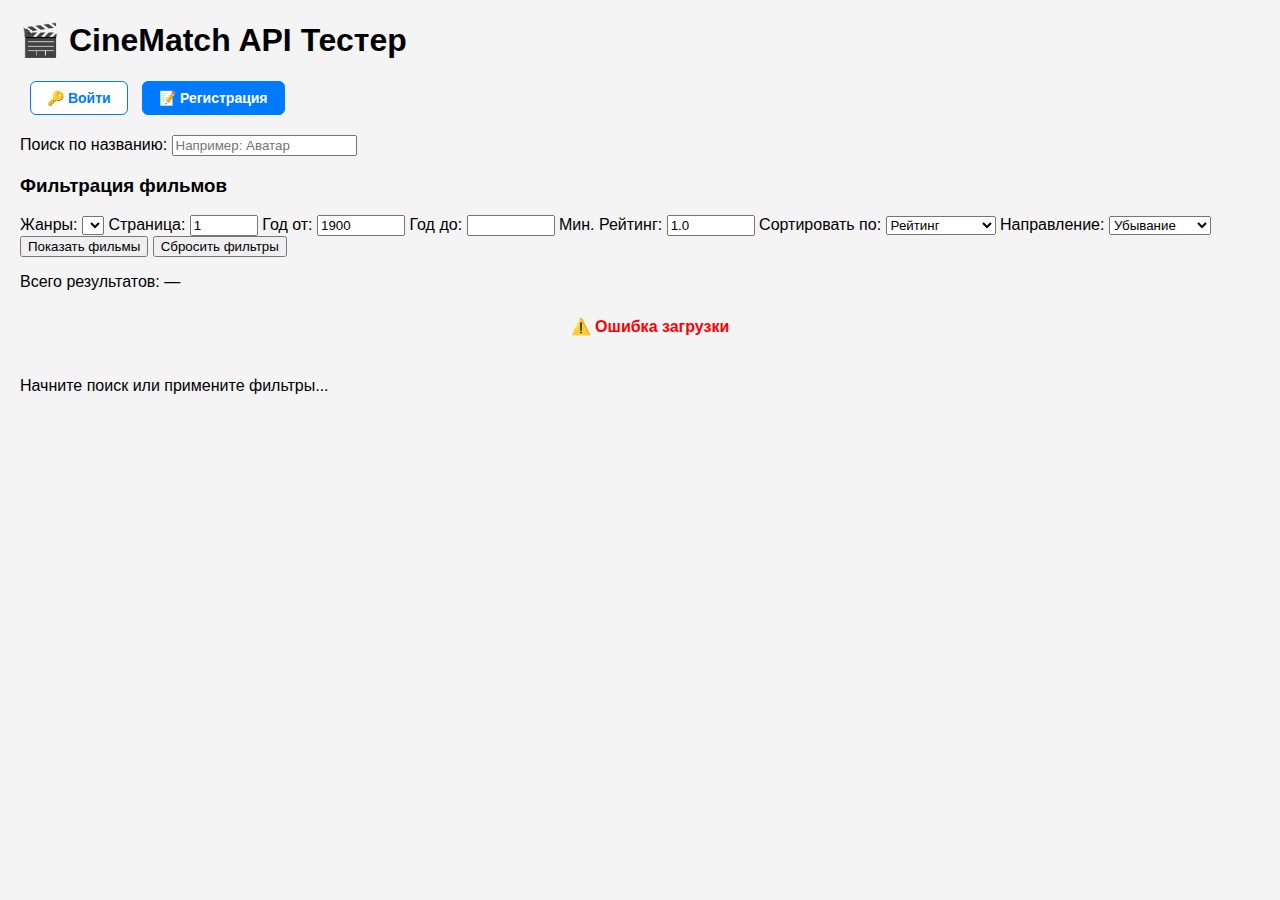
<file: frontend/index.html>
<!DOCTYPE html>
<html lang="ru">
<head>
    <meta charset="UTF-8">
    <meta name="viewport" content="width=device-width, initial-scale=1.0">
    <title>CineMatch API Tester</title>
    <link rel="stylesheet" href="main.css">
</head>
<body>

    <h1>🎬 CineMatch API Тестер</h1>

    <div class="auth-controls" style="margin-bottom: 20px;">
        <small id="auth_status">Загрузка состояния...</small>
    </div>

    <div class="controls">
        <label for="search_input">Поиск по названию:</label>
        <input type="text" id="search_input" placeholder="Например: Аватар">
        <br>

        <h3>Фильтрация фильмов</h3>

        <label for="genre_select">Жанры:</label>
        <select id="genre_select">
            </select>

        <label for="page_input">Страница:</label>
        <input type="number" id="page_input" value="1" min="1" style="width: 60px;">

        <label for="year_min">Год от:</label>
        <input type="number" id="year_min" value="1900" min="1900" style="width: 80px;">

        <label for="year_max">Год до:</label>
        <input type="number" id="year_max" style="width: 80px;">

        <label for="rating_min">Мин. Рейтинг:</label>
        <input type="number" id="rating_min" value="1.0" step="0.1" style="width: 80px;">

        <label for="sort_select">Сортировать по:</label>
        <select id="sort_select">
            <option value="rating">Рейтинг</option>
            <option value="popularity">Популярность</option>
        </select>

        <label for="direction_select">Направление:</label>
        <select id="direction_select">
            <option value="desc">Убывание</option>
            <option value="asc">Возрастание</option>
        </select>

        <br>
        <button onclick="window.searchOrFilter()">Показать фильмы</button>
        <button onclick="window.resetFilters()">Сбросить фильтры</button>
        <p>Всего результатов: <span id="total_count">—</span></p>
    </div>

    <div class="results" id="movie_results">
        <p>Начните поиск или примените фильтры...</p>
    </div>

    <div class="pagination-controls" id="pagination_controls">
    </div>

    <div id="detail_view">
    </div>

    <script type="module" src="index.js"></script>
</body>
</html>
</file>
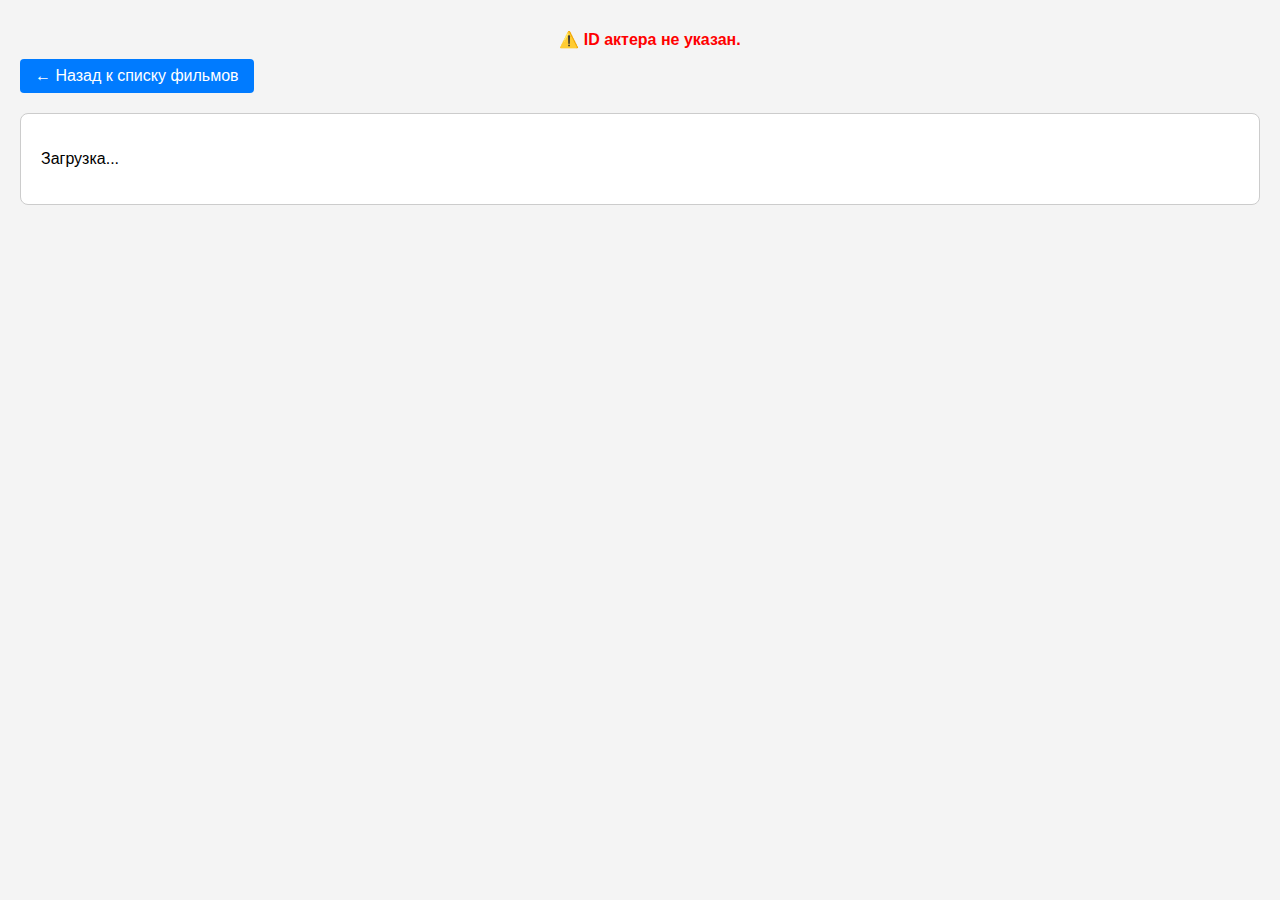
<file: frontend/actor_detail.html>
<!DOCTYPE html>
<html lang="ru">
<head>
    <meta charset="UTF-8">
    <title>Детали актера</title>
    <link rel="stylesheet" href="main.css"> </head>
<body>

    <a href="index.html" class="back-button">← Назад к списку фильмов</a>

    <div id="actor_detail_container" class="detail-view">
        <p>Загрузка...</p>
    </div>

    <script type="module" src="actorDetail.js"></script>
</body>
</html>
</file>
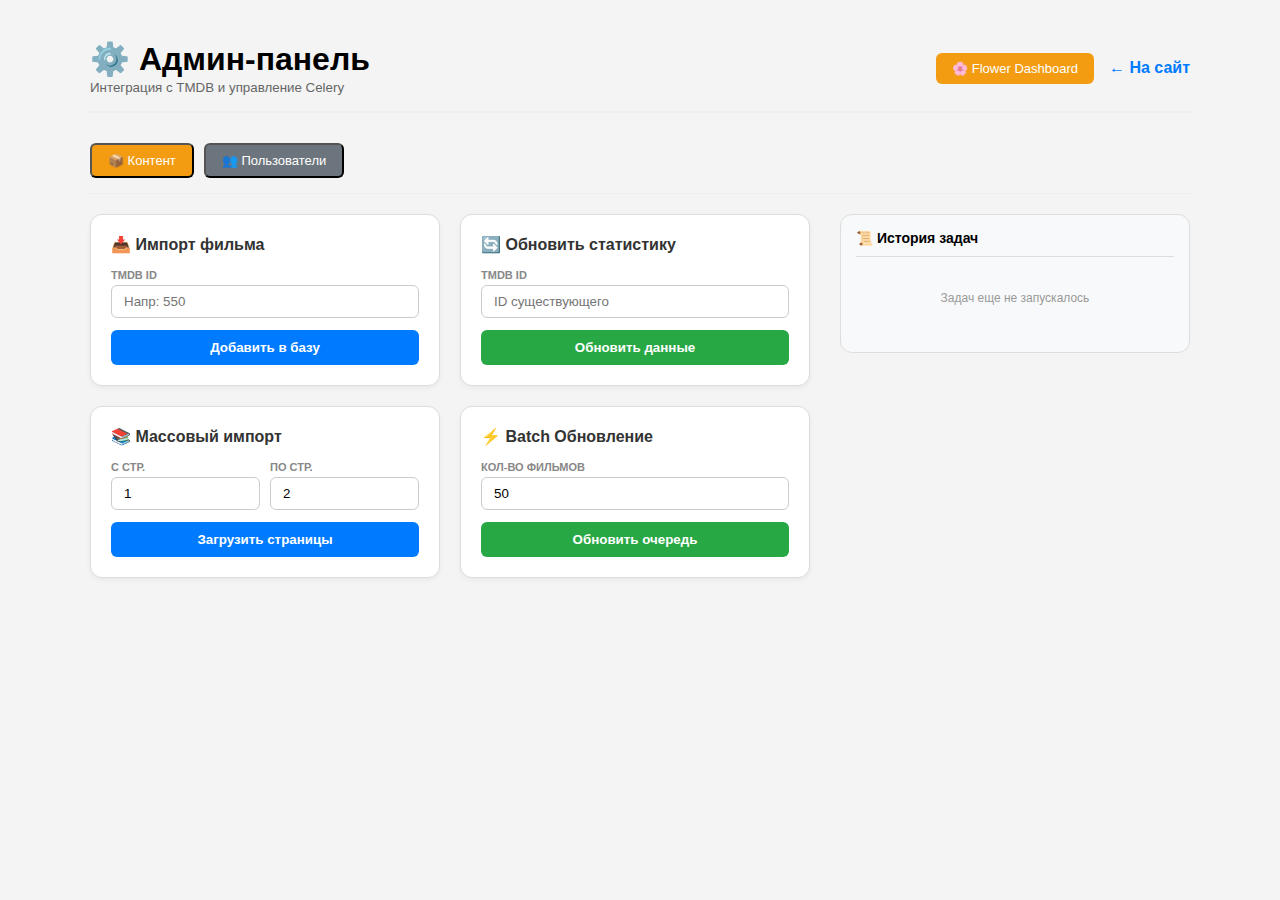
<file: frontend/admin.html>
<!DOCTYPE html>
<html lang="ru">
<head>
    <meta charset="UTF-8">
    <title>Панель администратора — CineMatch</title>
    <link rel="stylesheet" href="main.css">
    <link rel="stylesheet" href="admin_styles.css">
</head>
<body>
<div class="main-wrapper">
        <header class="admin-header">
            <div>
                <h1 style="margin:0;">⚙️ Админ-панель</h1>
                <small style="color: #666;">Интеграция с TMDB и управление Celery</small>
            </div>
            <div style="display: flex; gap: 15px; align-items: center;">
                <a href="http://localhost:5555" target="_blank" class="btn-flower">🌸 Flower Dashboard</a>
                <a href="index.html" style="text-decoration: none; color: #007bff; font-weight: bold;">← На сайт</a>
            </div>
        </header>

        <nav style="margin-bottom: 20px; display: flex; gap: 10px; border-bottom: 1px solid #eee; padding-bottom: 15px;">
            <button onclick="showSection('content')" class="btn-flower" style="cursor:pointer">📦 Контент</button>
            <button onclick="showSection('users')" class="btn-flower" style="cursor:pointer; background: #6c757d;">👥 Пользователи</button>
        </nav>

        <div id="section_content">
            <div class="admin-layout">
                <div class="admin-grid" style="align-items: start;">
                    <div class="admin-card">
                        <h3>📥 Импорт фильма</h3>
                        <div class="input-group">
                            <label>TMDB ID</label>
                            <input type="number" id="add_tmdb_id" placeholder="Напр: 550">
                        </div>
                        <button class="btn-admin btn-blue" onclick="runTask('add_single')">Добавить в базу</button>
                    </div>

                    <div class="admin-card">
                        <h3>🔄 Обновить статистику</h3>
                        <div class="input-group">
                            <label>TMDB ID</label>
                            <input type="number" id="update_tmdb_id" placeholder="ID существующего">
                        </div>
                        <button class="btn-admin btn-green" onclick="runTask('update_single')">Обновить данные</button>
                    </div>

                    <div class="admin-card">
                        <h3>📚 Массовый импорт</h3>
                        <div style="display: flex; gap: 10px;">
                            <div class="input-group" style="flex:1;">
                                <label>С стр.</label>
                                <input type="number" id="start_page" value="1">
                            </div>
                            <div class="input-group" style="flex:1;">
                                <label>По стр.</label>
                                <input type="number" id="end_page" value="2">
                            </div>
                        </div>
                        <button class="btn-admin btn-blue" onclick="runTask('pages_load')">Загрузить страницы</button>
                    </div>

                    <div class="admin-card">
                        <h3>⚡ Batch Обновление</h3>
                        <div class="input-group">
                            <label>Кол-во фильмов</label>
                            <input type="number" id="batch_size" value="50">
                        </div>
                        <button class="btn-admin btn-green" onclick="runTask('update_batch')">Обновить очередь</button>
                    </div>
                </div>

                <div class="task-log">
                    <h3 style="margin-top:0; font-size: 14px; border-bottom: 1px solid #ddd; padding-bottom: 10px;">📜 История задач</h3>
                    <div id="recent_tasks_list">
                        </div>

                    <div id="status_display" class="status-popup" style="display:none; margin-top: 20px;">
                        <div style="display:flex; justify-content: space-between;">
                            <strong>Результат:</strong>
                            <span id="status_val" style="font-weight: bold;">-</span>
                        </div>
                        <pre id="status_res" style="background: #eee; padding: 10px; border-radius: 4px; font-size: 11px; white-space: pre-wrap;"></pre>
                        <small style="color: #888; font-size: 10px;">Данные получены из Celery Result Backend</small>
                    </div>
                </div>
            </div>
        </div>

<div id="section_users" style="display: none;">
            <div class="admin-card">
                <div style="display: flex; justify-content: space-between; align-items: center; margin-bottom: 20px;">
                    <h3 style="margin:0;">👥 Управление пользователями</h3>

                    <div class="search-box">
                        <input type="text" id="user_search_input" placeholder="Поиск по email..."
                               style="padding: 8px 12px; border-radius: 6px; border: 1px solid #ccc; width: 250px;">
                    </div>
                </div>

                <div id="user_list_body">
                    <p>Загрузка списка пользователей...</p>
                </div>
            </div>
        </div>
    </div>
<script type="module">
    // Добавляем импорт filterUsers
    import { runTask, renderTasks } from './admin_content.js';
    import { loadUsers, updateUserRole, filterUsers } from './admin_users.js';

    document.addEventListener('DOMContentLoaded', () => {
        renderTasks();
        showSection('content');

        // Вешаем событие на поиск
        const searchInput = document.getElementById('user_search_input');
        if (searchInput) {
            searchInput.addEventListener('input', (e) => {
                filterUsers(e.target.value);
            });
        }
    });

    window.showSection = (sectionId) => {
        const sections = ['section_content', 'section_users'];
        sections.forEach(id => {
            const el = document.getElementById(id);
            if (el) {
                const displayType = (id === 'section_content') ? 'grid' : 'block';
                el.style.display = (id === `section_${sectionId}`) ? displayType : 'none';
            }
        });

        if (sectionId === 'users') {
            loadUsers();
        }
    };

    window.runTask = runTask;
    window.updateUserRole = updateUserRole;
</script>
</body>
</html>
</file>
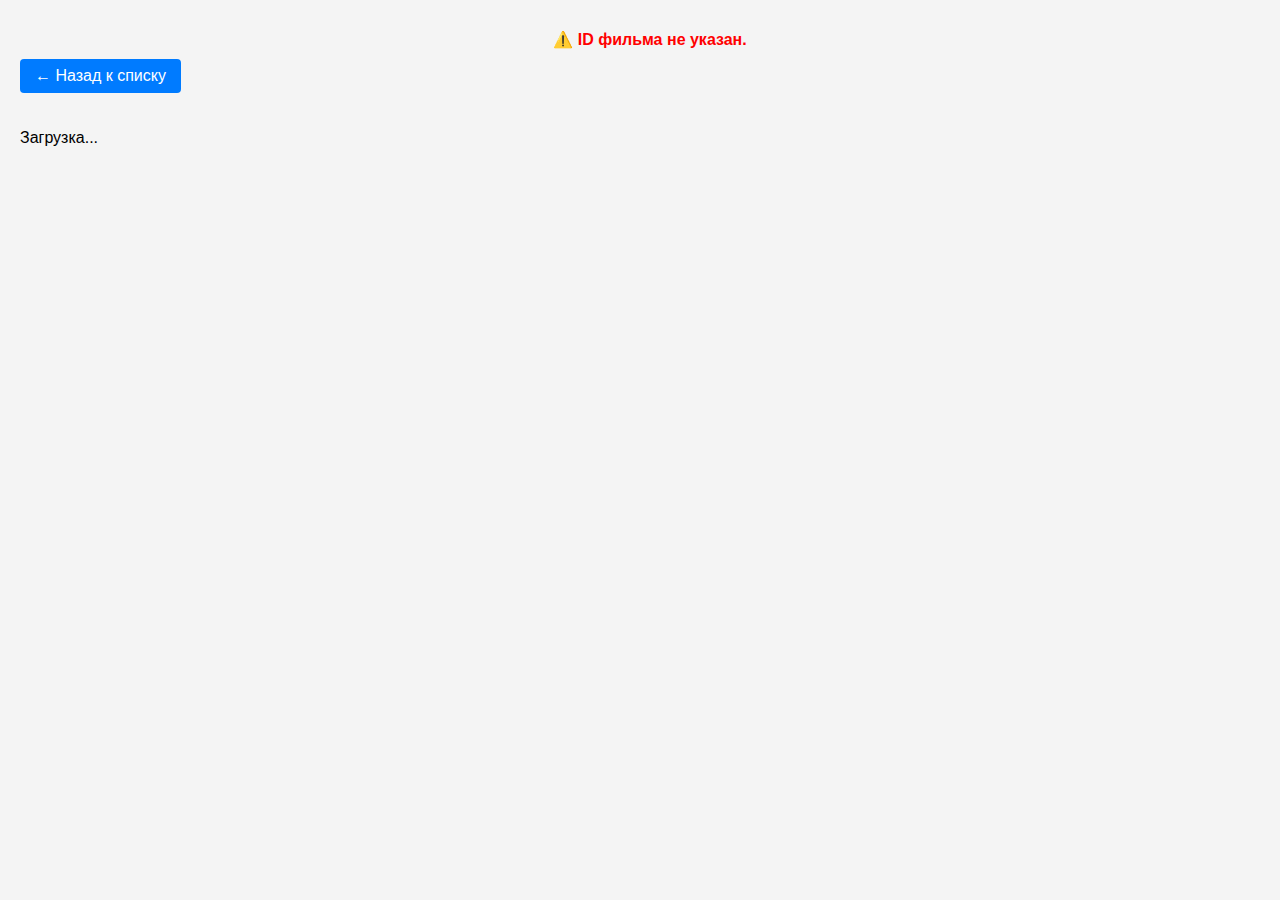
<file: frontend/movie_detail.html>
<!DOCTYPE html>
<html lang="ru">
<head>
    <meta charset="UTF-8">
    <title>Детали фильма</title>
    <link rel="stylesheet" href="main.css">
</head>
<body>

    <a href="index.html" class="back-button">← Назад к списку</a>

    <div id="user_actions_section" class="user-actions" style="display:none; margin: 20px auto; max-width: 800px; padding: 15px; background: #f4f4f4; border-radius: 10px; border: 1px solid #ddd;">
        <h4 style="margin-top:0;">Мой прогресс</h4>
        <div style="display: flex; gap: 15px; align-items: center; flex-wrap: wrap;">
            <select id="status_select" style="padding: 8px; border-radius: 4px;">
                <option value="">-- Выберите статус --</option>
                <option value="watching">Смотрю</option>
                <option value="completed">Просмотрено</option>
                <option value="dropped">Брошено</option>
                <option value="planned">Запланировано</option>
            </select>

            <div id="rating_container">
                <input type="number" id="personal_rating" min="1" max="10" placeholder="Оценка (1-10)" style="padding: 8px; width: 120px; border-radius: 4px; border: 1px solid #ccc;">
            </div>

            <button id="save_progress_btn" style="padding: 8px 20px; background-color: #007bff; color: white; border: none; border-radius: 4px; cursor: pointer;">Сохранить</button>
            <span id="save_status_msg" style="font-weight: bold;"></span>
        </div>
    </div>

    <div id="movie_detail_container">
        <p>Загрузка...</p>
    </div>

    <script type="module" src="movieDetail.js"></script>
</body>
</html>
</file>
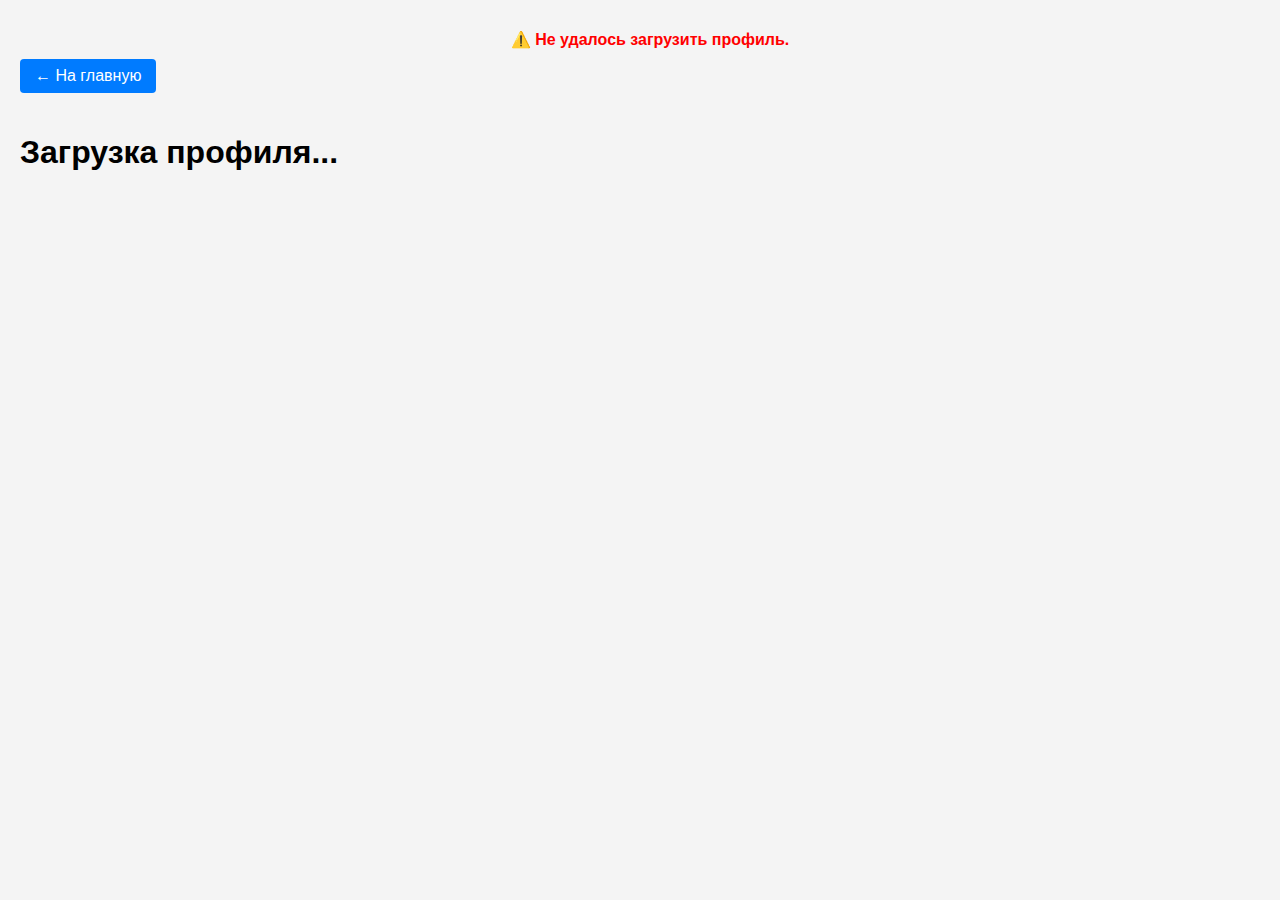
<file: frontend/profile.html>
<!DOCTYPE html>
<html lang="ru">
<head>
    <meta charset="UTF-8">
    <title>Мой Профиль - CineMatch</title>
    <link rel="stylesheet" href="main.css">
    <style>
        /* Стили специально для таблиц профиля (как на твоем скрине) */
        .profile-table {
            width: 100%;
            border-collapse: collapse;
            background: white;
            margin-bottom: 30px;
        }
        .profile-table th {
            text-align: left;
            background: #f8f9fa;
            padding: 10px;
            border-bottom: 2px solid #eee;
        }
        .profile-table td {
            padding: 10px;
            border-bottom: 1px solid #eee;
        }
        .status-header {
            background: #e9ecef;
            padding: 10px;
            margin-top: 20px;
            font-weight: bold;
            text-transform: uppercase;
        }
    </style>
</head>
<body>
    <a href="index.html" class="back-button">← На главную</a>
    <h1 id="user_nickname">Загрузка профиля...</h1>

    <div id="profile_content">
        </div>

    <script type="module" src="profile.js"></script>
</body>
</html>
</file>
<file: frontend/main.css>
body {
    font-family: Arial, sans-serif;
    margin: 20px;
    background-color: #f4f4f4;
}

.back-button {
    display: inline-block;
    margin-bottom: 20px;
    padding: 8px 15px;
    background-color: #007bff;
    color: white;
    text-decoration: none;
    border-radius: 4px;
}

/* Основной контейнер деталей */
.detail-view {
    padding: 20px;
    background-color: white;
    border: 1px solid #ccc;
    border-radius: 8px;
    overflow: hidden;
}

/* Стили для постера фильма (movieDetail.html) */
.detail-view > img {
    float: left;
    margin-right: 20px;
    max-width: 250px;
    height: auto;
    border-radius: 5px;
}

/* Стили для контента фильма */
.movie-info-content {
    overflow: hidden;
}

h2 { margin-top: 0; }
h4 { border-bottom: 1px solid #eee; padding-bottom: 5px; margin-top: 20px; }

.error { color: red; font-weight: bold; }

/* ------------------------------------------- */
/* --- СТИЛИ ДЛЯ СТРАНИЦЫ АКТЕРА (actor_detail.html) --- */
/* ------------------------------------------- */

/* Контейнер для фото и текстовой информации */
.actor-header-flex {
    display: flex;
    gap: 20px; /* Расстояние между фото и текстом */
    align-items: flex-start; /* Выравнивание элементов по верху */
    margin-bottom: 20px;
}

/* Стили для контейнера фото */
.actor-info-left img {
    max-width: 250px;
    height: auto;
    border-radius: 4px;
}

/* Стили для текстовой информации */
.actor-info-right {
    flex-grow: 1; /* Занимает оставшееся пространство */
}

/* Стили для списка фильмов */
.movie-list {
    display: flex;
    flex-wrap: wrap;
    gap: 15px;
}

.movie-card-small {
    width: 150px; /* Фиксированный размер для карточек фильмов */
    text-align: center;
    text-decoration: none;
    color: #333;
}

.movie-card-small img {
    width: 100%;
    height: auto;
    border-radius: 4px;
}

.movie-card-small .no-poster {
    background-color: #ddd;
    display: flex;
    align-items: center;
    justify-content: center;
    height: 225px; /* Сопоставимо с размером постера */
    color: #666;
    font-size: 0.9em;
    border-radius: 4px;
}

/* ------------------------------------------- */
/* --- НОВЫЕ СТИЛИ ДЛЯ ГЛАВНОЙ СТРАНИЦЫ (index.html) --- */
/* ------------------------------------------- */

/* Основной контейнер списка */
.results {
    display: flex;
    flex-direction: column;
    gap: 15px;
}
/* Карточка фильма */
.movie-card {
    width: 100%;
    display: flex;
    flex-direction: row; /* Горизонтальное расположение */
    align-items: flex-start;
    padding: 10px;
    border: 1px solid #ddd;
    border-radius: 4px;
    cursor: pointer;
    background-color: white; /* Изменил на белый для лучшего контраста */
}
/* Контейнер для постера (фиксированный размер) */
.poster-container {
    width: 80px; /* Фиксированная ширина */
    margin-right: 15px;
    flex-shrink: 0;
    text-align: center;
}
/* Само изображение */
.movie-card img {
    max-width: 100%;
    height: auto;
    max-height: 120px; /* Ограничение высоты */
    object-fit: cover;
    border-radius: 3px;
}
.no-poster {
    height: 120px;
    display: flex;
    align-items: center;
    justify-content: center;
    background: #e0e0e0;
    color: #666;
    font-size: 0.8em;
    border-radius: 3px;
}

/* Контейнер информации (заполняет оставшееся место) */
.movie-info {
    flex-grow: 1;
}
.movie-info h4 {
    margin-top: 0;
    margin-bottom: 5px;
    font-size: 1.1em;
}
.movie-info p {
    margin: 0;
    font-size: 0.9em;
    color: #555;
}


/* Стили для контролов пагинации (уже были в вашем файле, но для полноты оставлю) */
.pagination-controls {
    display: flex;
    justify-content: center;
    align-items: center;
    gap: 10px;
    margin-top: 20px;
    margin-bottom: 20px;
}
.pagination-controls button {
    padding: 8px 15px;
    background-color: #007bff;
    color: white;
    border: none;
    border-radius: 4px;
    cursor: pointer;
    transition: background-color 0.2s;
}
.pagination-controls button:hover:not(:disabled) {
    background-color: #0056b3;
}
.pagination-controls button:disabled {
    background-color: #ccc;
    cursor: not-allowed;
}
</file>
<file: frontend/admin_styles.css>
/* admin_styles.css */
.main-wrapper { max-width: 1100px; margin: 0 auto; padding: 20px; font-family: 'Segoe UI', sans-serif; }
.admin-header { display: flex; justify-content: space-between; align-items: center; margin-bottom: 30px; border-bottom: 2px solid #eee; padding-bottom: 15px; }

.admin-layout { display: grid; grid-template-columns: 1fr 350px; gap: 30px; }
.admin-grid { display: grid; grid-template-columns: repeat(auto-fit, minmax(300px, 1fr)); gap: 20px; }

.admin-card { background: white; padding: 20px; border-radius: 12px; border: 1px solid #ddd; box-shadow: 0 2px 5px rgba(0,0,0,0.05); }
.admin-card h3 { margin-top: 0; font-size: 16px; color: #333; margin-bottom: 15px; display: flex; align-items: center; gap: 8px; }

.input-group { margin-bottom: 12px; }
.input-group label { display: block; font-size: 11px; color: #888; text-transform: uppercase; margin-bottom: 4px; font-weight: bold; }
.input-group input { width: 100%; padding: 8px 12px; border: 1px solid #ccc; border-radius: 6px; box-sizing: border-box; }

.btn-admin { width: 100%; padding: 10px; border: none; border-radius: 6px; cursor: pointer; font-weight: bold; transition: 0.2s; }
.btn-blue { background: #007bff; color: white; }
.btn-green { background: #28a745; color: white; }
.btn-flower { background: #f39c12; color: white; padding: 8px 16px; border-radius: 6px; text-decoration: none; font-size: 13px; display: inline-flex; align-items: center; }
.btn-flower:hover { background: #d35400; }

/* История задач */
.task-log { background: #f8f9fa; border: 1px solid #ddd; border-radius: 12px; padding: 15px; height: fit-content; max-height: 80vh; overflow-y: auto; }
.task-item { background: white; border: 1px solid #eee; padding: 10px; border-radius: 6px; margin-bottom: 8px; font-size: 12px; cursor: pointer; transition: 0.2s; position: relative; }
.task-item:hover { border-color: #007bff; background: #f0f7ff; }

/* Новые стили для таблицы пользователей */
.user-table { width: 100%; border-collapse: collapse; margin-top: 10px; }
.user-table th { text-align: left; font-size: 12px; color: #888; padding: 10px; border-bottom: 2px solid #eee; }
.user-table td { padding: 10px; border-bottom: 1px solid #eee; font-size: 14px; }
</file>
